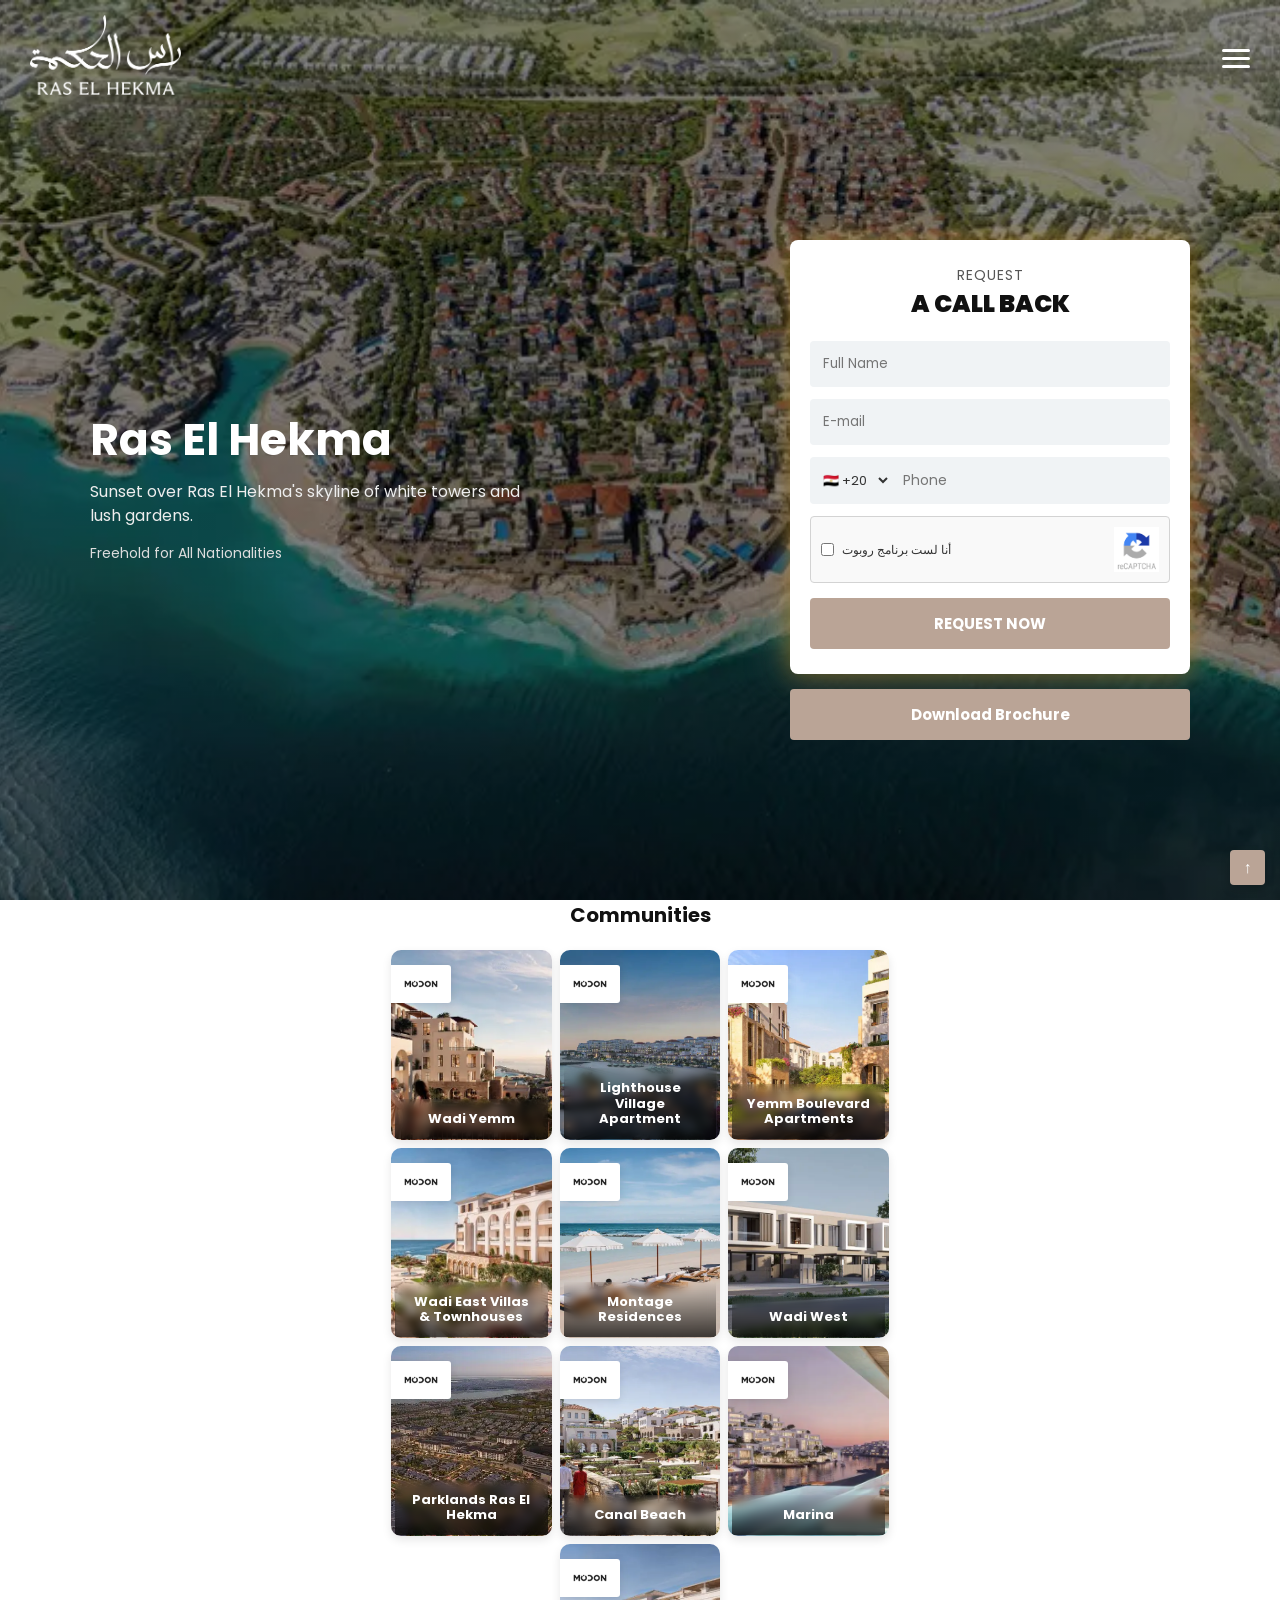
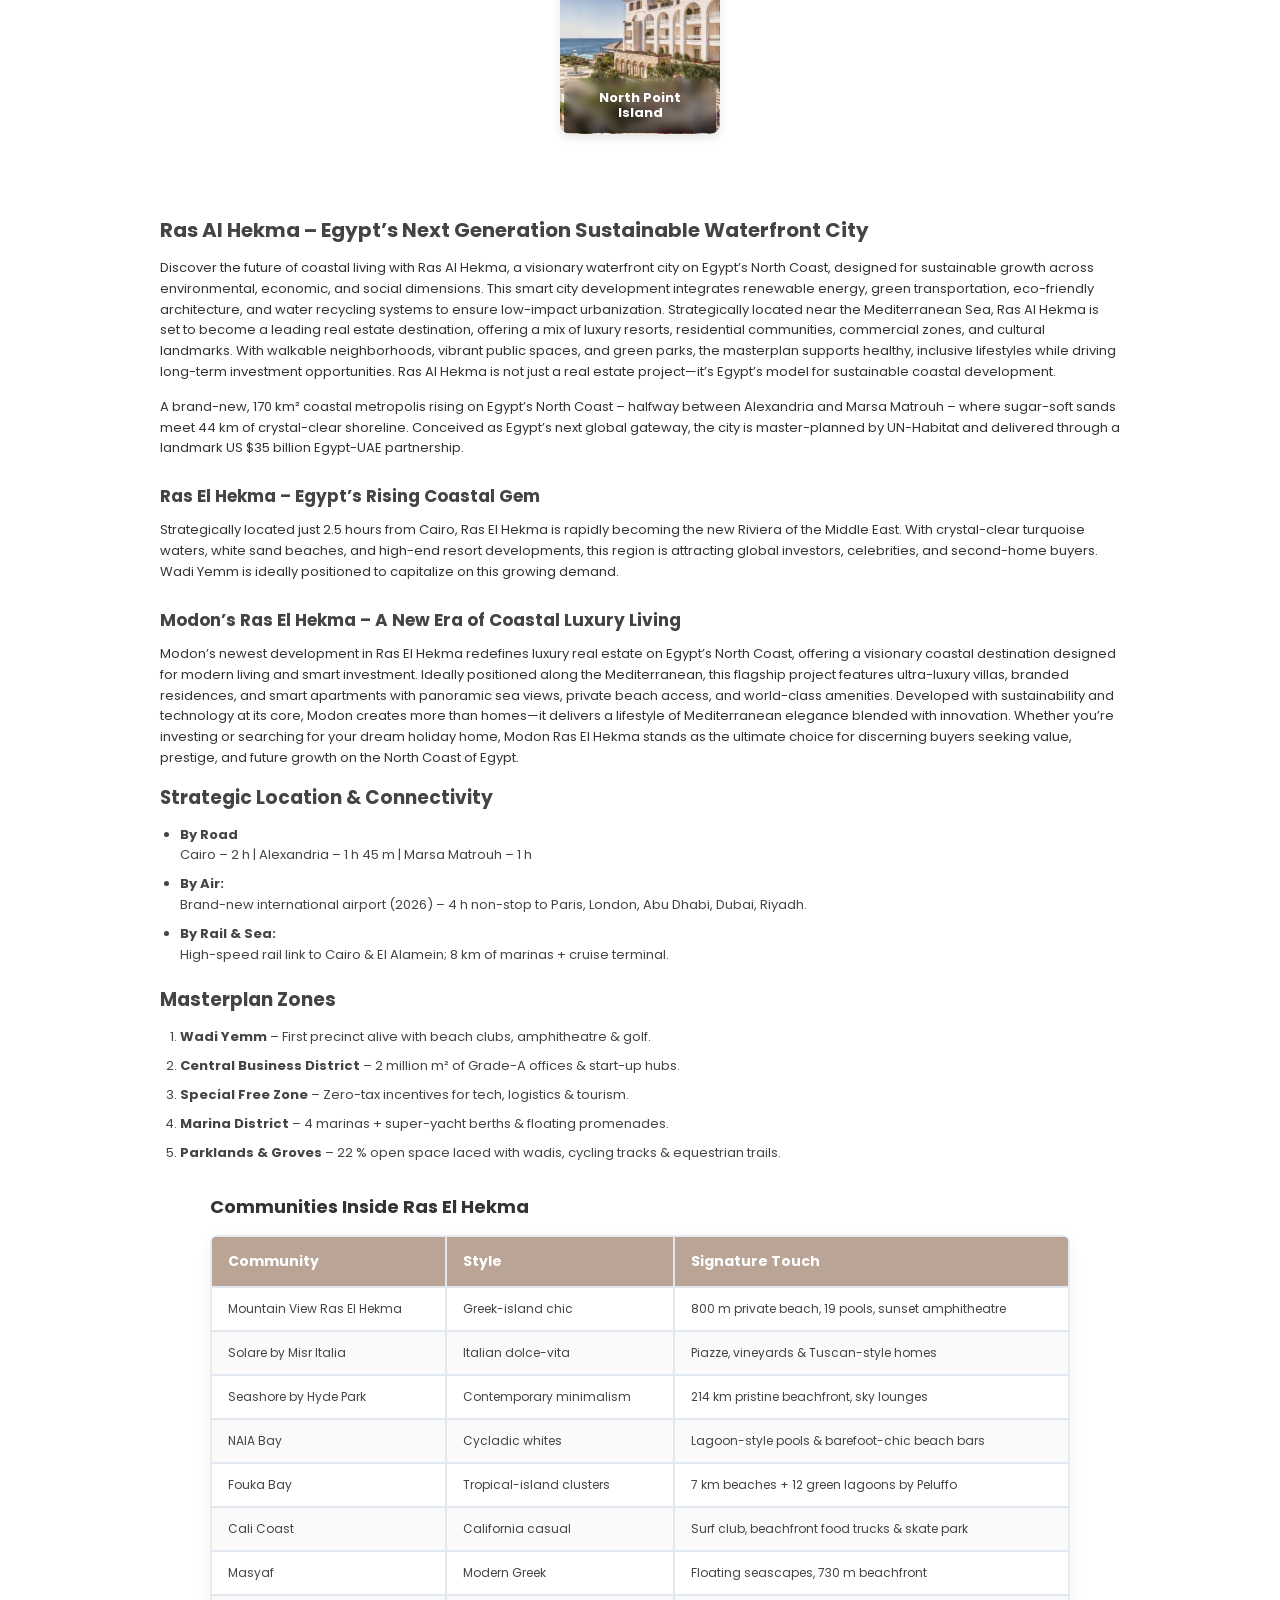
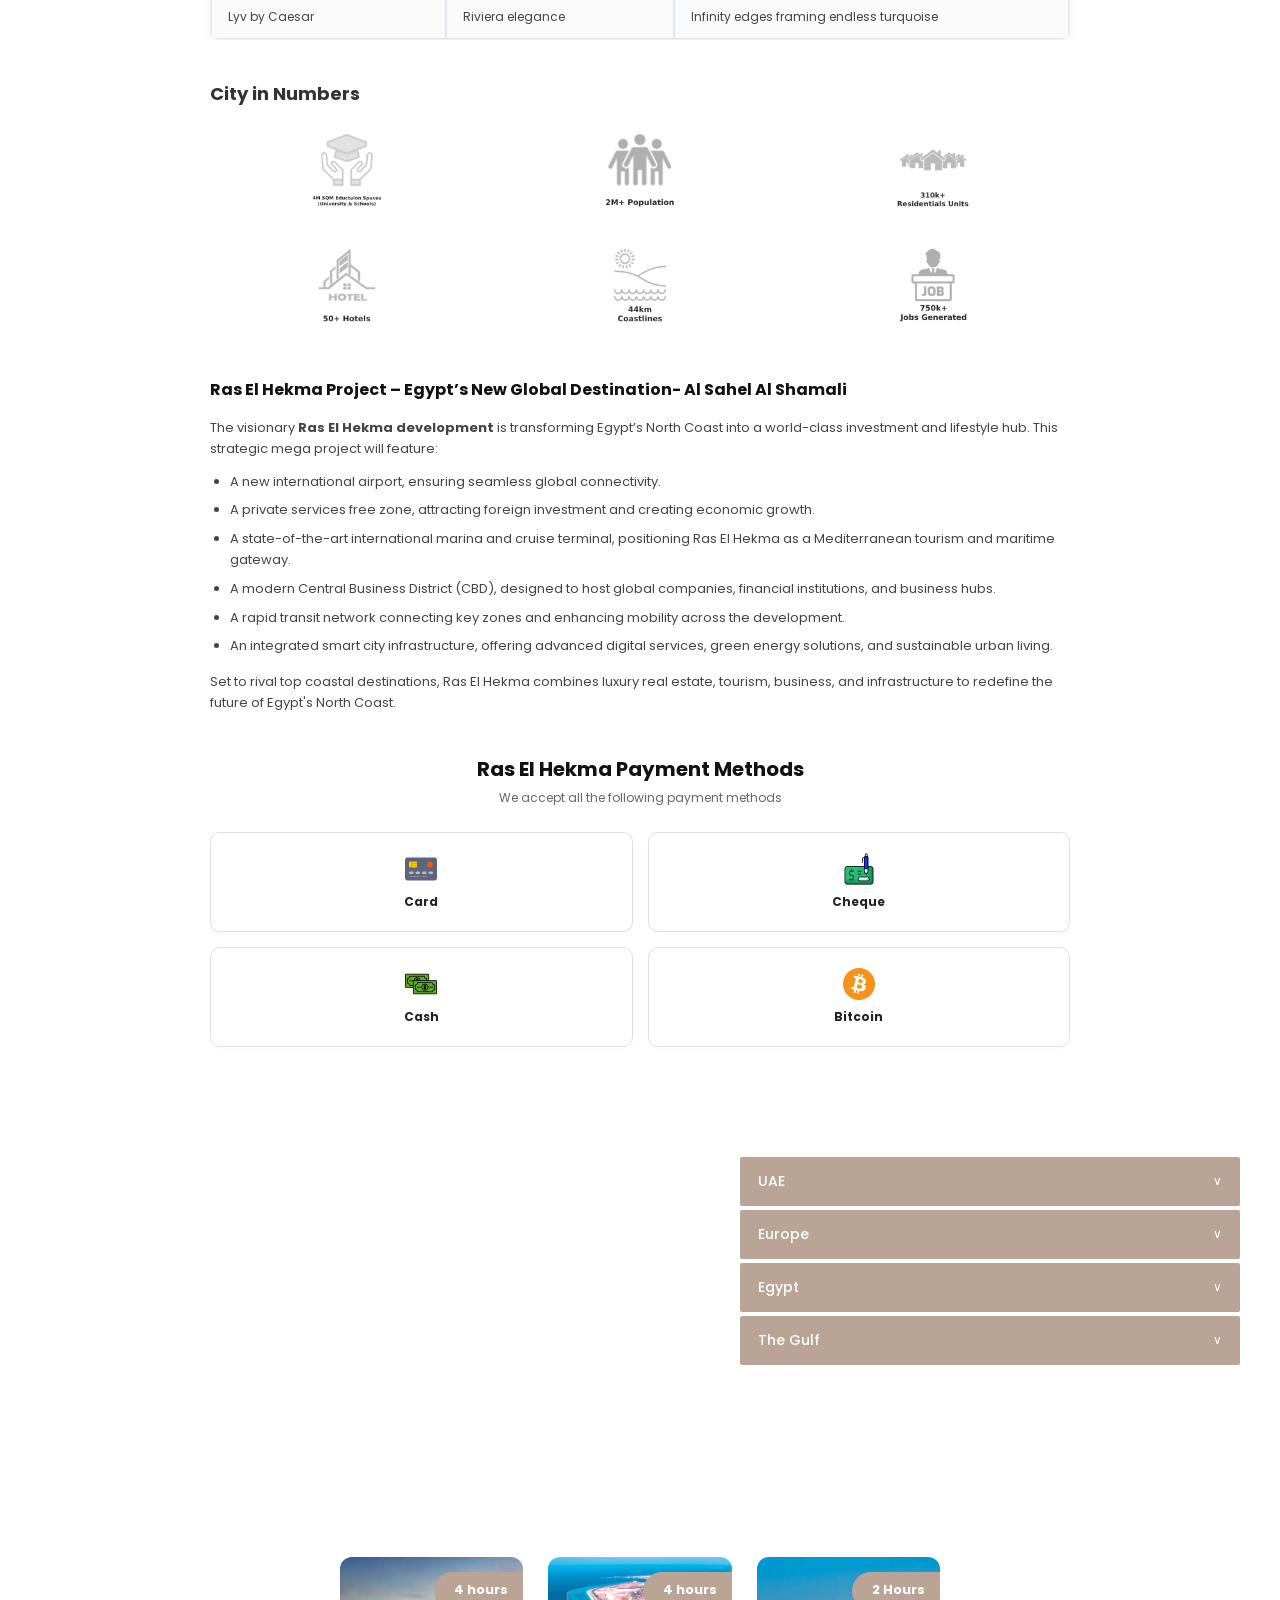
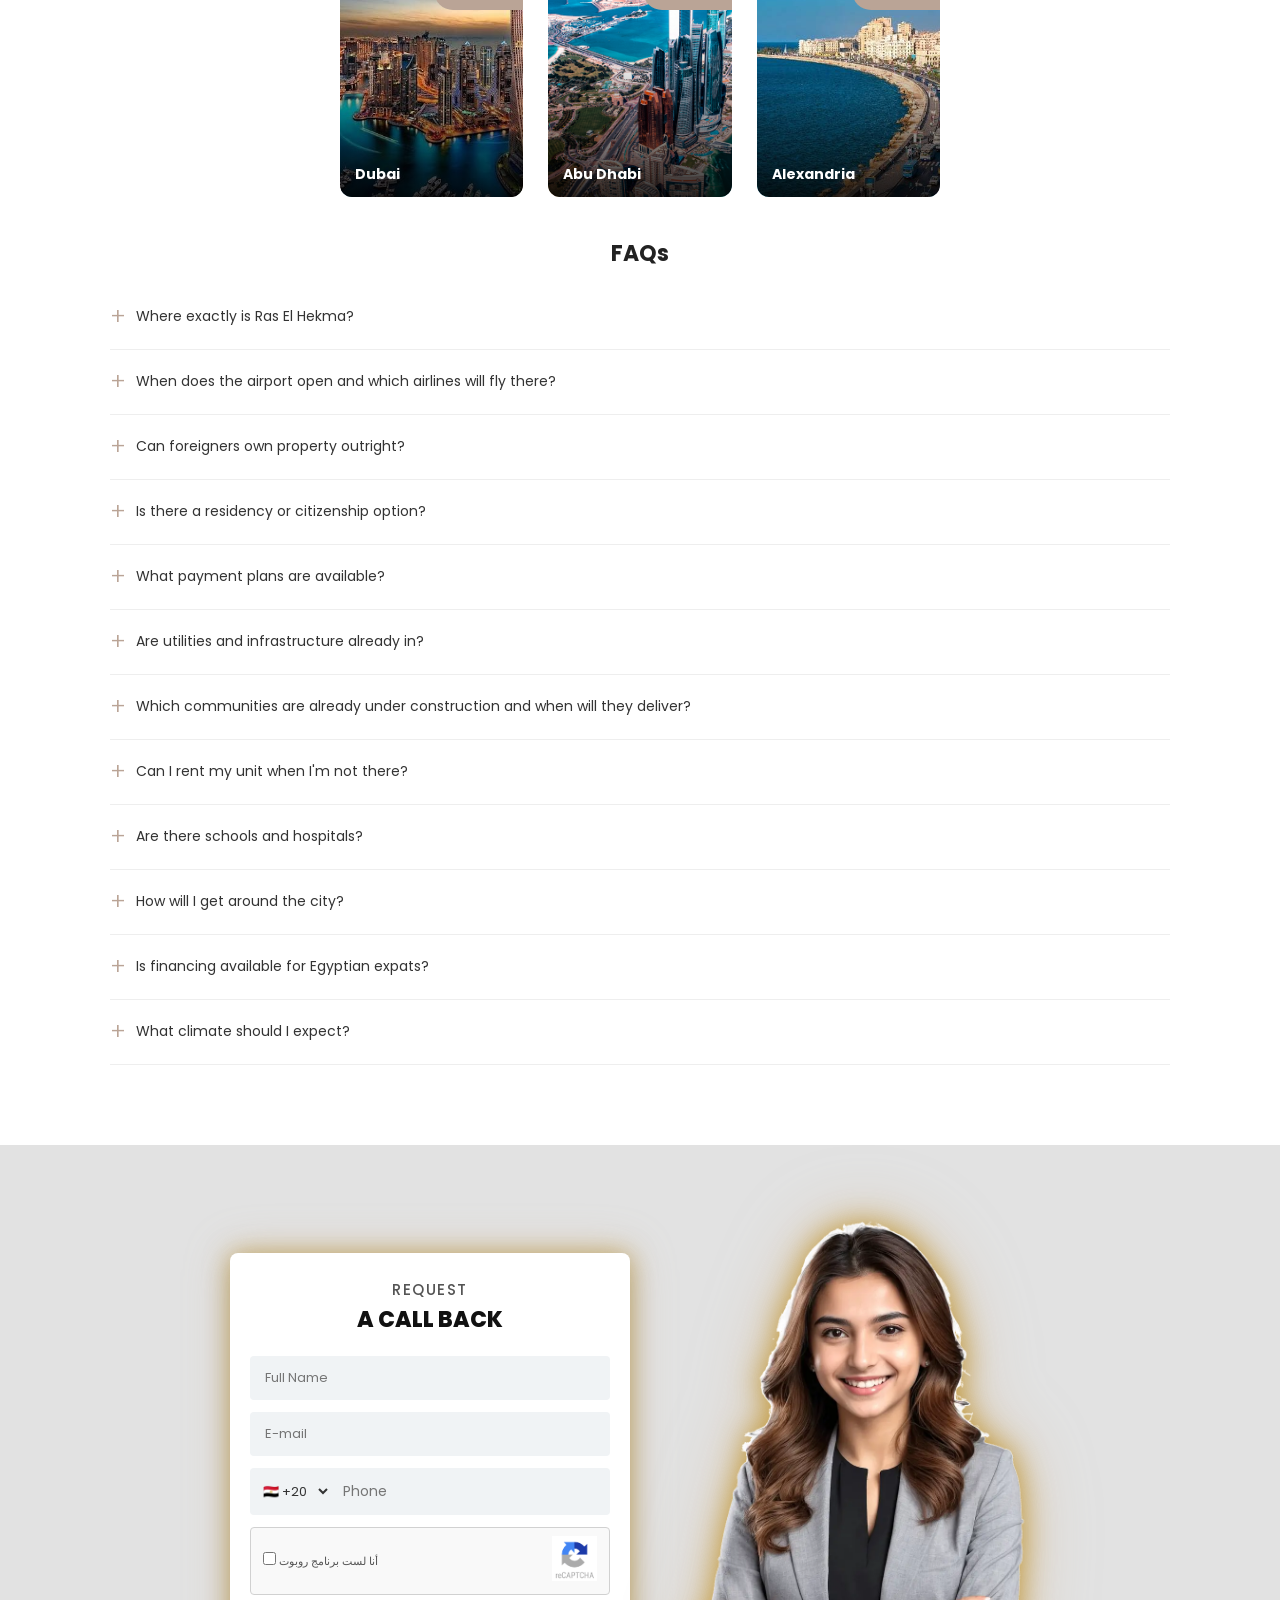
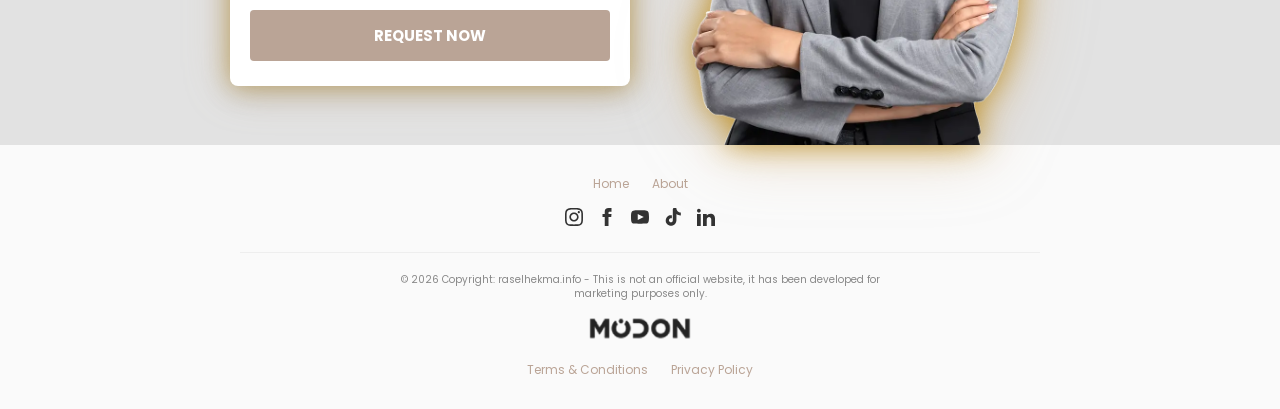
<file: index.html>
<!DOCTYPE html>
<html lang="en" dir="ltr">
<head>
    <meta charset="UTF-8">
    <meta name="viewport" content="width=device-width, initial-scale=1.0">
    <link rel="stylesheet" href="https://cdnjs.cloudflare.com/ajax/libs/font-awesome/6.5.1/css/all.min.css">
    <title>Ras El Hekma</title>
    <link rel="stylesheet" href="style.css">
</head>
<body>

    <input type="checkbox" id="menu-toggle" class="menu-toggle-checkbox">
    <label for="menu-toggle" class="overlay-backdrop"></label>

    <header class="navbar">
        <div class="logo">
            <img src="Logo.jpg" alt="Ras El Hekma Logo"> 
        </div>

        <label for="menu-toggle" class="hamburger-menu">
            <span></span>
            <span></span>
            <span></span>
        </label>
    </header>

    <nav class="side-drawer">
        <label for="menu-toggle" class="close-btn">&times;</label>
        <ul class="drawer-links">
            <li><a href="index.html" class="active">HOME</a></li>
            <li class="dropdown">
                <details>
                <summary class="dropdown-header">
            <a href="communities.html" style="color: inherit; text-decoration: none; display: block;">COMMUNITIES</a>
                </summary>
                <ul class="dropdown-menu">
                    <li><a href="#">WADI YEMM</a></li>
                    <li><a href="#">YEMM BOULEVARD APARTMENTS</a></li>
                    <li><a href="#">WADI EAST</a></li>
                    <li><a href="#">WADI WEST</a></li>
                    <li><a href="#">PARKLANDS RAS EL HEKMA</a></li>
                    <li><a href="#">CANAL BEACH</a></li>
                    <li><a href="#">MARINA</a></li>
                    <li><a href="#">NORTH POINT ISLAND</a></li>
                </ul>
                </details>
            </li>
            
            <li><a href="communities.html">GALLERY</a></li>
            <li><a href="contact.html">FAQ</a></li>
            <li><a href="contact.html">CONTACT</a></li>
            
        </ul>
        
        <a href="#" class="btn-list-property">LIST YOUR PROPERTY</a>
        <div class="lang-selector">
            <div class="lang-current">
                <span class="flag">🇬🇧</span>
                <span class="lang-text">EN</span>
                <span class="arrow">&#x25BE;</span>
            </div>
            <ul class="lang-dropdown">
                <li><span class="flag">🇬🇧</span> ENGLISH</li>
                <li><span class="flag">🇦🇪</span> ARABIC</li>
                <li><span class="flag">🇷🇺</span> RUSSIAN</li>
            </ul>
        </div>
    </nav>

    <section class="hero-section">
        <div class="hero-content">
            <div class="hero-text-container">
                <h1 class="hero-title">Ras El Hekma</h1>
                <p class="hero-subtitle">Sunset over Ras El Hekma's skyline of white towers and lush gardens.</p>
                <p class="hero-tag">Freehold for All Nationalities</p>
            </div>
            
            <div class="hero-right-side">
                <div class="form-card">
                    <h3 class="form-title">
                        <span class="light-text">REQUEST</span>
                        <span class="bold-text">A CALL BACK</span>
                    </h3>

                    <form action="#">
                        <input type="text" placeholder="Full Name" class="form-input" required>
                        <input type="email" placeholder="E-mail" class="form-input" required>

                        <div class="phone-input-group">
                            <select class="country-select">
                                <option value="EG">🇪🇬 +20</option>
                                <option value="AE">🇦🇪 +971</option>
                                <option value="SA">🇸🇦 +966</option>
                                <option value="KW">🇰🇼 +965</option>
                                <option value="QA">🇶🇦 +974</option>
                                <option value="OM">🇴🇲 +968</option>
                                <option value="BH">🇧🇭 +973</option>
                                <option value="JO">🇯🇴 +962</option>
                                <option value="GB">🇬🇧 +44</option>
                                <option value="US">🇺🇸 +1</option>
                                <option value="RU">🇷🇺 +7</option>
                                <option value="DE">🇩🇪 +49</option>
                                <option value="FR">🇫🇷 +33</option>
                                <option value="IT">🇮🇹 +39</option>
                            </select>
                            <input type="tel" placeholder="Phone" class="phone-input" required>
                        </div>

                        <div class="recaptcha-wrapper">
                            <div class="recaptcha-checkbox">
                                <input type="checkbox" id="captchaCheck" required>
                                <label for="captchaCheck">أنا لست برنامج روبوت</label>
                            </div>
                            <div class="recaptcha-branding">
                                <img src="re.png" alt="reCAPTCHA">
                                
                            </div>
                        </div>

                        <button type="submit" class="btn-submit">REQUEST NOW</button>
                    </form>
                </div>
 
                <button class="btn-brochure">Download Brochure</button>
            </div>

        </div>
    </section>

    <section class="communities-section">
        <h2 class="section-title">Communities</h2>
        
        <div class="communities-grid">
            <!-- كارت 1 -->
            <div class="community-card">
                <img src="WadiY.jpg" alt="Wadi Yemm">
                <div class="card-logo">
                    <img src="MC.jpg" alt="MODON">
                </div>
                <div class="card-overlay">
                    <h3>Wadi Yemm</h3>
                </div>
            </div>

            <!-- كارت 2 -->
            <div class="community-card">
                <img src="Lighthouse.jpg" alt="Lighthouse Village Apartment">
               <div class="card-logo">
                   <img src="MC.jpg" alt="MODON">
               </div>
                <div class="card-overlay">
                    <h3>Lighthouse Village Apartment</h3>
                </div>
            </div>
            <!-- كارت 3 -->
  <div class="community-card">
                <img src="Yemm.jpg" alt="Yemm Boulevard Apartments">
               <div class="card-logo">
                   <img src="MC.jpg" alt="MODON">
               </div>
                <div class="card-overlay">
                    <h3>Yemm Boulevard Apartments</h3>
                </div>
            </div>





            <!-- كارت 4 -->
            <div class="community-card">
                <img src="WadiE.jpg" alt="Wadi East Villas & Townhouses">
               <div class="card-logo">
                   <img src="MC.jpg" alt="MODON">
               </div>
                <div class="card-overlay">
                    <h3>Wadi East Villas & Townhouses</h3>
                </div>
            </div>

            <!-- كارت 5 -->
            <div class="community-card">
                <img src="Montage.jpg" alt="Montage Residences">
               <div class="card-logo">
                   <img src="MC.jpg" alt="MODON">
               </div>
                <div class="card-overlay">
                    <h3>Montage Residences</h3>
                </div>
            </div>
            <!-- كارت 6 -->
  <div class="community-card">
                <img src="WadiW.jpg" alt="Wadi West">
               <div class="card-logo">
                   <img src="MC.jpg" alt="MODON">
               </div>
                <div class="card-overlay">
                    <h3>Wadi West</h3>
                </div>
            </div>



            <!-- كارت 7 -->
            <div class="community-card">
                <img src="Parklands.jpg" alt="Parklands Ras El Hekma">
               <div class="card-logo">
                   <img src="MC.jpg" alt="MODON">
               </div>
                <div class="card-overlay">
                    <h3>Parklands Ras El Hekma</h3>
                </div>
            </div>

            <!-- كارت 8 -->
            <div class="community-card">
                <img src="Canal.jpg" alt="Canal Beach">
               <div class="card-logo">
                   <img src="MC.jpg" alt="MODON">
               </div>
                <div class="card-overlay">
                    <h3>Canal Beach</h3>
                </div>
            </div>

            <!-- كارت 9 -->
            <div class="community-card">
                <img src="Marina.jpg" alt="Marina">
                <div class="card-logo">
                    <img src="MC.jpg" alt="MODON">
                </div>
                <div class="card-overlay">
                    <h3>Marina</h3>
                </div>
            </div>

            <!-- كارت 10 -->
            <div class="community-card">
                <img src="North.jpg" alt="North Point Island">
               <div class="card-logo">
                   <img src="MC.jpg" alt="MODON">
               </div>
                <div class="card-overlay">
                    <h3>North Point Island</h3>
                </div>
            </div>
        </div>
    </section>
    
    <a href="#" class="scroll-top-btn">&#x2191;</a>

    <div class="section-wrapper">
        <section class="info-section">
            <h1>Ras Al Hekma – Egypt’s Next Generation Sustainable Waterfront City</h1>
            <p>Discover the future of coastal living with Ras Al Hekma, a visionary waterfront city on Egypt’s North Coast, designed for sustainable growth across environmental, economic, and social dimensions. This smart city development integrates renewable energy, green transportation, eco-friendly architecture, and water recycling systems to ensure low-impact urbanization. Strategically located near the Mediterranean Sea, Ras Al Hekma is set to become a leading real estate destination, offering a mix of luxury resorts, residential communities, commercial zones, and cultural landmarks. With walkable neighborhoods, vibrant public spaces, and green parks, the masterplan supports healthy, inclusive lifestyles while driving long-term investment opportunities. Ras Al Hekma is not just a real estate project—it’s Egypt’s model for sustainable coastal development.</p>
            <p>A brand-new, 170 km² coastal metropolis rising on Egypt’s North Coast – halfway between Alexandria and Marsa Matrouh – where sugar-soft sands meet 44 km of crystal-clear shoreline. Conceived as Egypt’s next global gateway, the city is master-planned by UN-Habitat and delivered through a landmark US $35 billion Egypt-UAE partnership.</p>

            <h2>Ras El Hekma – Egypt’s Rising Coastal Gem</h2>
            <p>Strategically located just 2.5 hours from Cairo, Ras El Hekma is rapidly becoming the new Riviera of the Middle East. With crystal-clear turquoise waters, white sand beaches, and high-end resort developments, this region is attracting global investors, celebrities, and second-home buyers. Wadi Yemm is ideally positioned to capitalize on this growing demand.</p>

            <h2>Modon’s Ras El Hekma – A New Era of Coastal Luxury Living</h2>
            <p>Modon’s newest development in Ras El Hekma redefines luxury real estate on Egypt’s North Coast, offering a visionary coastal destination designed for modern living and smart investment. Ideally positioned along the Mediterranean, this flagship project features ultra-luxury villas, branded residences, and smart apartments with panoramic sea views, private beach access, and world-class amenities. Developed with sustainability and technology at its core, Modon creates more than homes—it delivers a lifestyle of Mediterranean elegance blended with innovation. Whether you’re investing or searching for your dream holiday home, Modon Ras El Hekma stands as the ultimate choice for discerning buyers seeking value, prestige, and future growth on the North Coast of Egypt.</p>

            <div class="strategic-location">
                <h3>Strategic Location & Connectivity</h3>
                <ul>
                    <li><strong>By Road</strong> <br> Cairo – 2 h | Alexandria – 1 h 45 m | Marsa Matrouh – 1 h</li>
                    <li><strong>By Air:</strong> <br> Brand-new international airport (2026) – 4 h non-stop to Paris, London, Abu Dhabi, Dubai, Riyadh.</li>
                    <li><strong>By Rail & Sea:</strong> <br> High-speed rail link to Cairo & El Alamein; 8 km of marinas + cruise terminal.</li>
                </ul>
            </div>

            <div class="masterplan-zones">
                <h3>Masterplan Zones</h3>
                <ol>
                    <li><strong>Wadi Yemm</strong> – First precinct alive with beach clubs, amphitheatre & golf.</li>
                    <li><strong>Central Business District</strong> – 2 million m² of Grade-A offices & start-up hubs.</li>
                    <li><strong>Special Free Zone</strong> – Zero-tax incentives for tech, logistics & tourism.</li>
                    <li><strong>Marina District</strong> – 4 marinas + super-yacht berths & floating promenades.</li>
                    <li><strong>Parklands & Groves</strong> – 22 % open space laced with wadis, cycling tracks & equestrian trails.</li>
                </ol>
            </div>
        </section>

        <section class="table-section">
            <h2>Communities Inside Ras El Hekma</h2>
            <table>
                <thead>
                    <tr>
                        <th>Community</th>
                        <th>Style</th>
                        <th>Signature Touch</th>
                    </tr>
                </thead>
                <tbody>
                    <tr>
                        <td>Mountain View Ras El Hekma</td>
                        <td>Greek-island chic</td>
                        <td>800 m private beach, 19 pools, sunset amphitheatre</td>
                    </tr>
                    <tr>
                        <td>Solare by Misr Italia</td>
                        <td>Italian dolce-vita</td>
                        <td>Piazze, vineyards & Tuscan-style homes</td>
                    </tr>
                    <tr>
                        <td>Seashore by Hyde Park</td>
                        <td>Contemporary minimalism</td>
                        <td>214 km pristine beachfront, sky lounges</td>
                    </tr>
                    <tr>
                        <td>NAIA Bay</td>
                        <td>Cycladic whites</td>
                        <td>Lagoon-style pools & barefoot-chic beach bars</td>
                    </tr>
                    <tr>
                        <td>Fouka Bay</td>
                        <td>Tropical-island clusters</td>
                        <td>7 km beaches + 12 green lagoons by Peluffo</td>
                    </tr>
                    <tr>
                        <td>Cali Coast</td>
                        <td>California casual</td>
                        <td>Surf club, beachfront food trucks & skate park</td>
                    </tr>
                    <tr>
                        <td>Masyaf</td>
                        <td>Modern Greek</td>
                        <td>Floating seascapes, 730 m beachfront</td>
                    </tr>
                    <tr>
                        <td>Lyv by Caesar</td>
                        <td>Riviera elegance</td>
                        <td>Infinity edges framing endless turquoise</td>
                    </tr>
                </tbody>
            </table>
        </section>

        <section class="stats-section">
            <h2>City in Numbers</h2>
            <div class="stats-grid">
                <div class="stat-card">
                    <img src="1.jpg" alt="Education">

                </div>
                <div class="stat-card">
                    <img src="2.jpg" alt="Population">

                </div>
                <div class="stat-card">
                    <img src="3.jpg" alt="Residential">

                </div>
                <div class="stat-card">
                    <img src="4.jpg" alt="Hotels">

                </div>
                <div class="stat-card">
                    <img src="5.jpg" alt="Coastlines">

                </div>
                <div class="stat-card">
                    <img src="6.jpg" alt="Jobs">

                </div>
            </div>
        </section>

        <section class="project-features-section">
            <h2>Ras El Hekma Project – Egypt’s New Global Destination- Al Sahel Al Shamali</h2>
            <p>The visionary <strong>Ras El Hekma development</strong> is transforming Egypt’s North Coast into a world-class investment and lifestyle hub. This strategic mega project will feature:</p>
            <ul>
                <li>A new international airport, ensuring seamless global connectivity.</li>
                <li>A private services free zone, attracting foreign investment and creating economic growth.</li>
                <li>A state-of-the-art international marina and cruise terminal, positioning Ras El Hekma as a Mediterranean tourism and maritime gateway.</li>
                <li>A modern Central Business District (CBD), designed to host global companies, financial institutions, and business hubs.</li>
                <li>A rapid transit network connecting key zones and enhancing mobility across the development.</li>
                <li>An integrated smart city infrastructure, offering advanced digital services, green energy solutions, and sustainable urban living.</li>
            </ul>
            <p>Set to rival top coastal destinations, Ras El Hekma combines luxury real estate, tourism, business, and infrastructure to redefine the future of Egypt's North Coast.</p>
        </section>
            
        <section class="payments-section">
            <h2>Ras El Hekma Payment Methods</h2>
            <p>We accept all the following payment methods</p>
            
            <div class="payments-grid">
                <div class="payment-card">
                    <img src="Card.jpg" alt="Card">
                    <span>Card</span>
                </div>
                <div class="payment-card">
                    <img src="Cheque.jpg" alt="Cheque">
                    <span>Cheque</span>
                </div>
                <div class="payment-card">
                    <img src="Cash.jpg" alt="Cash">
                    <span>Cash</span>
                </div>
                <div class="payment-card">
                    <img src="Bitcoin.jpg" alt="Bitcoin">
                    <span>Bitcoin</span>
                </div>
            </div>
        </section>

<div class="location-container">
    <div class="map-box">
        <div class="map-wrapper">
            <div class="map-hover-trigger"></div>

            <iframe 
                src="https://maps.google.com/maps?q=WADI%20YEMM-Ras%20El%20Hekma&t=&z=13&ie=UTF8&iwloc=B&output=embed&hl=en"
                width="100%" 
                height="100%" 
                style="border:0;" 
                allowfullscreen="" 
                loading="lazy">
            </iframe>
        </div>
    </div>

    <div class="accordion-box">
        <details name="locations">
            <summary>UAE</summary>
            <ul>
                <li><strong>Abu Dhabi</strong> - Approximately 4 Hours</li>
                <li><strong>Dubai</strong> - Approximately 4 Hours</li>
            </ul>
        </details>

        <details name="locations">
            <summary>Europe</summary>
            <ul>
                <li><strong>Italy, Rome</strong> - Approximately 3 Hours</li>
                <li><strong>France, Paris</strong> - Approximately 4 Hours 30 Minutes</li>
                <li><strong>UK, London</strong> - Approximately 5 Hours</li>
                <li><strong>Spain, Madrid</strong> - Approximately 5 Hours</li>
                <li><strong>Russia, Moscow</strong> - Approximately 5 Hours</li>
            </ul>
        </details>

        <details name="locations">
            <summary>Egypt</summary>
            <ul>
                <li><strong>Alexandria</strong> - Approximately 2 Hours</li>
                <li><strong>Cairo</strong> - Approximately 3 Hours</li>
            </ul>
        </details>

        <details name="locations">
            <summary>The Gulf</summary>
            <ul>
                <li><strong>Kuwait</strong> - Approximately 3 Hours</li>
                <li><strong>Qatar, Doha</strong> - Approximately 3 Hours 30 Minutes</li>
            </ul>
        </details>
    </div>
</div>

            <div class="cities-cards">
                <a href="index.html" class="city-card" style="background-image: url('Dubai.jpg');">
                    <span class="badge">4 hours</span>
                    <h3>Dubai</h3>
                </a>
                <a href="index.html" class="city-card" style="background-image: url('Abu.jpg');">
                    <span class="badge">4 hours</span>
                    <h3>Abu Dhabi</h3>
                </a>
                <a href="index.html" class="city-card" style="background-image: url('Alex.jpg');">
                    <span class="badge">2 Hours</span>
                    <h3>Alexandria</h3>
        
                </a>
            </div>
        

        <section class="faq-section">
            <h2>FAQs</h2>
            <div class="faq-accordion">
                <details name="faq"><summary>Where exactly is Ras El Hekma?</summary>
                <div class="faq-content">
                <p><strong>85 km </strong>west of Alexandria and 200 km east of Marsa Matrouh, on Egypt’s North Coast. The new international airport sits inside the city limits.</p>
                </div>
                </details>
                <details name="faq"><summary>When does the airport open and which airlines will fly there?</summary>
                <div class="faq-content">
                    <ul>
                        <li>The <strong>airport</strong> opens in phases starting <strong>Q4 2026</strong>.</li>
                        <li><strong>Confirmed carries:</strong> Emirates, Etihad, Qatar Airways, Air Cairo, EgyptAir, Wizz Air, seasonal charters from Europe.</li>
                    </ul>
                </div>
                </details>
                <details name="faq"><summary>Can foreigners own property outright?</summary>
                <p><strong>Yes.</strong> Egypt’s 2023 investment law allows freehold ownership for all nationalities, with title deeds registered in the buyer’s name.</p>
                </details>
                <details name="faq"><summary>Is there a residency or citizenship option?</summary>
                <ul>
                    <li><strong>Purchase ≥ US$300k </strong>and you qualify for <strong>Egypt’s Golden Residency </strong>(5-year renewable).</li>
                    <li><strong>Purchase ≥ US$500k </strong>for fast-track citizenship (subject to due diligence).</li>
                </ul>
                </details>
                <details name="faq"><summary>What payment plans are available?</summary>
                <ul>
                    <li>0 % interest, 10 % down, balance over 8 years (most developers).</li>
                </ul>
                </details>
                <details name="faq"><summary>Are utilities and infrastructure already in?</summary>
                <p><strong>Yes.</strong> Smart-grid electricity, fiber-optic internet, district cooling, desalinated water, and waste-water treatment are under construction simultaneously with the buildings.</p>
                </details>
                <details name="faq"><summary>Which communities are already under construction and when will they deliver?</summary>
                <ul>
                    <li>Mountain View, Solare, Seashore, and Fouka Bay are under piling; the first units' <strong>handover is in Q3 2027.</strong></li>
                    <li>NAIA Bay, Cali Coast & Masyaf are in earthworks; <strong>handover Q1 2028.</strong></li>
                </ul>
                </details>
                <details name="faq"><summary>Can I rent my unit when I'm not there?</summary>
                <p><strong>Yes.</strong> All developments allow short-term holiday lets; average gross yield 8 to 12 % net of service charges.</p>
                </details>
                <details name="faq"><summary>Are there schools and hospitals?</summary>
                <ul>
                    <li><strong>4 million m² </strong>reserved for education: British, IB, and American curricula opening 2028 to 29.</li>
                    <li>A <strong>400-bed </strong>Cleveland Clinic-affiliated hospital plus 6 satellite clinics will serve the city.</li>
                </ul>
                </details>
                <details name="faq"><summary>How will I get around the city?</summary>
                <ul>
                    <li><strong>12 km </strong>of electric tram loops,<strong> 85 km </strong>of cycling lanes, e-scooter share, and autonomous shuttles.</li>
                    <li>Free intra-city ferry service connects all four marinas.</li>
                </ul>
                </details>
                <details name="faq"><summary>Is financing available for Egyptian expats?</summary>
                <p><strong>Yes,</strong> Banque Misr, NBE, and ADCB Egypt provide up to<strong> 80</strong> % <strong>LTV </strong>for expats at<strong> 7.5</strong> % <strong>fixed for 15 years.</strong></p>
                </details>
                <details name="faq"><summary>What climate should I expect?</summary>
                <p><strong>Mediterranean</strong>: 30 °C summers, 15 °C winters, 320 sunny days a year, moderated by on-shore breezes.</p>
                </details>
            </div>
        </section>
    </div>

<section class="callback-section">
    <div class="callback-container">
        <div class="callback-card">
            <h3 class="callback-subtitle">REQUEST</h3>
            <h2 class="callback-title">A CALL BACK</h2>
            <form class="callback-form">
                <input type="text" placeholder="Full Name" required class="callback-input">
                <input type="email" placeholder="E-mail" required class="callback-input">
                
             <div class="phone-input-group">
                            <select class="country-select">
                                <option value="EG">🇪🇬 +20</option>
                                <option value="AE">🇦🇪 +971</option>
                                <option value="SA">🇸🇦 +966</option>
                                <option value="KW">🇰🇼 +965</option>
                                <option value="QA">🇶🇦 +974</option>
                                <option value="OM">🇴🇲 +968</option>
                                <option value="BH">🇧🇭 +973</option>
                                <option value="JO">🇯🇴 +962</option>
                                <option value="GB">🇬🇧 +44</option>
                                <option value="US">🇺🇸 +1</option>
                                <option value="RU">🇷🇺 +7</option>
                                <option value="DE">🇩🇪 +49</option>
                                <option value="FR">🇫🇷 +33</option>
                                <option value="IT">🇮🇹 +39</option>
                            </select>
                            <input type="tel" placeholder="Phone" class="phone-input" required>
                        </div>
                <div class="recaptcha-box">
                    <label><input type="checkbox"> أنا لست برنامج روبوت</label>
                    <div class="recaptcha-logo">
                        <img src="re.png" alt="reCAPTCHA">

                    </div>
                </div>

                <button type="submit" class="btn-callback-submit">REQUEST NOW</button>
            </form>
        </div>

        <div class="agent-image-wrapper">
            <img src="Pec.jpg" alt="Customer Support Agent" class="agent-img">
        </div>
    </div>
</section>

<footer class="site-footer">
    <div class="footer-links">
        <a href="index.html">Home</a>
        <a href="contact.html">About</a>
    </div>
    
    <div class="social-icons">
        <!-- Instagram -->
        <a href="#">
            <svg width="18" height="18" viewBox="0 0 24 24" fill="currentColor"><path d="M12 2.163c3.204 0 3.584.012 4.85.07 3.252.148 4.771 1.691 4.919 4.919.058 1.265.069 1.645.069 4.849 0 3.205-.012 3.584-.069 4.849-.149 3.225-1.664 4.771-4.919 4.919-1.266.058-1.644.07-4.85.07-3.204 0-3.584-.012-4.849-.07-3.26-.149-4.771-1.699-4.919-4.92-.058-1.265-.07-1.644-.07-4.849 0-3.204.013-3.583.07-4.849.149-3.227 1.664-4.771 4.919-4.919 1.266-.057 1.645-.069 4.849-.069zm0-2.163c-3.259 0-3.667.014-4.947.072-4.358.2-6.78 2.618-6.98 6.98-.059 1.281-.073 1.689-.073 4.948 0 3.259.014 3.668.072 4.948.2 4.358 2.618 6.78 6.98 6.98 1.281.058 1.689.072 4.948.072 3.259 0 3.668-.014 4.948-.072 4.354-.2 6.782-2.618 6.979-6.98.059-1.28.073-1.689.073-4.948 0-3.259-.014-3.667-.072-4.947-.196-4.354-2.617-6.78-6.979-6.98-1.281-.059-1.69-.073-4.949-.073zm0 5.838c-3.403 0-6.162 2.759-6.162 6.162s2.759 6.163 6.162 6.163 6.162-2.759 6.162-6.163c0-3.403-2.759-6.162-6.162-6.162zm0 10.162c-2.209 0-4-1.79-4-4 0-2.209 1.791-4 4-4s4 1.791 4 4c0 2.21-1.791 4-4 4zm6.406-11.845c-.796 0-1.441.645-1.441 1.44s.645 1.44 1.441 1.44c.795 0 1.439-.645 1.439-1.44s-.644-1.44-1.439-1.44z"/></svg>
        </a>

        <!-- Facebook -->
        <a href="#">
            <svg width="18" height="18" viewBox="0 0 24 24" fill="currentColor"><path d="M9 8H6v4h3v12h5V12h3.642L18 8h-4V6.333C14 5.374 14.5 5 15.5 5H18V0h-3.808C10.592 0 9 1.583 9 4.615V8z"/></svg>
        </a>

        <!-- YouTube -->
        <a href="#">
            <svg width="18" height="18" viewBox="0 0 24 24" fill="currentColor"><path d="M19.615 3.184c-3.604-.246-11.631-.245-15.23 0-3.897.266-4.356 2.62-4.385 8.816.029 6.185.484 8.549 4.385 8.816 3.6.245 11.626.246 15.23 0 3.897-.266 4.356-2.62 4.385-8.816-.029-6.185-.484-8.549-4.385-8.816zm-10.615 12.816v-8l8 3.993-8 4.007z"/></svg>
        </a>

        <!-- TikTok -->
        <a href="#">
            <svg width="18" height="18" viewBox="0 0 24 24" fill="currentColor"><path d="M12.525.02c1.31-.02 2.61-.01 3.91-.02.08 1.53.63 3.09 1.75 4.17 1.12 1.11 2.7 1.62 4.24 1.79v4.03c-1.44-.05-2.89-.35-4.2-.97-.57-.26-1.1-.59-1.62-.98-.01 2.92.01 5.84-.02 8.75-.08 1.4-.54 2.79-1.35 3.94-.88 1.23-2.14 2.18-3.58 2.69-1.45.52-3.05.52-4.51.05-1.47-.47-2.77-1.41-3.65-2.66-.88-1.25-1.3-2.77-1.23-4.3.06-1.52.58-3.01 1.48-4.21.91-1.2 2.19-2.07 3.63-2.5 1.01-.3 2.07-.37 3.12-.22v4.06c-.57-.12-1.16-.1-1.72.04-.57.15-1.09.46-1.48.9-.39.43-.63.99-.68 1.57-.05.58.08 1.17.38 1.67.31.5.76.88 1.3 1.09.54.21 1.14.22 1.69.04.55-.18 1.02-.55 1.33-1.04.3-.49.44-1.07.42-1.65.03-4.88.01-9.76.02-14.64z"/></svg>
        </a>

        <!-- LinkedIn -->
        <a href="#">
            <svg width="18" height="18" viewBox="0 0 24 24" fill="currentColor"><path d="M4.98 3.5c0 1.381-1.11 2.5-2.48 2.5s-2.48-1.119-2.48-2.5c0-1.38 1.11-2.5 2.48-2.5s2.48 1.12 2.48 2.5zm.02 4.5h-5v16h5v-16zm7.982 0h-4.968v16h4.969v-8.399c0-4.67 6.029-5.052 6.029 0v8.399h4.988v-10.131c0-7.88-8.922-7.593-11.018-3.714v-2.155z"/></svg>
        </a>
    </div>

    <div class="footer-divider"></div>

    <p class="copyright-text">
        © 2026 Copyright: raselhekma.info - This is not an official website, it has been developed for marketing purposes only.
    </p>

    <div class="footer-logo">
        <img src="MC.jpg" alt="Modon Logo">
    </div>

    <div class="footer-legal-links">
        <a href="#">Terms & Conditions</a>
        <a href="#">Privacy Policy</a>
    </div>
</footer>

</body>
</html>
</file>
<file: style.css>
@import url('https://fonts.googleapis.com/css2?family=Poppins:wght@300;400;600;700;900&display=swap');

html {
    scroll-behavior: smooth;
}

* {
    margin: 0;
    padding: 0;
    box-sizing: border-box;
    font-family: 'Poppins', Arial, sans-serif;
}

body {
    background-color: #ffffff;
    color: #333333;
}

.menu-toggle-checkbox {
    display: none;
}

.overlay-backdrop {
    position: fixed;
    top: 0;
    left: 0;
    width: 100%;
    height: 100%;
    background: rgba(0, 0, 0, 0.7);
    z-index: 99;
    display: none;
    cursor: pointer;
}

.navbar {
    display: flex;
    justify-content: space-between;
    align-items: center;
    padding: 15px 30px;
    position: absolute;
    top: 0;
    width: 100%;
    z-index: 0;
}

.logo img {
    height: 80px;
    width: auto;
    filter: drop-shadow(0 2px 4px rgba(0,0,0,0.3));
}

.hamburger-menu {
    display: flex;
    flex-direction: column;
    gap: 5px;
    cursor: pointer;
}

.hamburger-menu span {
    width: 28px;
    height: 3px;
    background-color: #fff;
    border-radius: 2px;
}

.side-drawer {
    position: fixed;
    top: 0;
    right: -100%;
    width: 80%;
    max-width: 320px;
    height: 100%;
    background-color: rgba(10, 10, 10, 0.98);
    z-index: 100;
    padding: 30px 20px;
    transition: right 0.3s ease;
    overflow-y: auto;
}

.menu-toggle-checkbox:checked ~ .side-drawer {
    right: 0;
}

.menu-toggle-checkbox:checked ~ .overlay-backdrop {
    display: block;
}

.close-btn {
    font-size: 30px;
    color: #fff;
    text-align: right;
    cursor: pointer;
    margin-bottom: 20px;
    display: block;
}

.drawer-links {
    list-style: none;
    margin-bottom: 20px;
}

.drawer-links li a {
    color: #ccc;
    text-decoration: none;
    font-size: 16px;
    display: block;
    padding: 12px 0;
    font-weight: bold;
}

.drawer-links li a.active {
    color: #fff;
}

.dropdown {
    position: relative;
}

.dropdown-header {
    display: flex;
    justify-content: space-between;
    align-items: center;
    color: #fff;
    padding: 12px 0;
    font-weight: bold;
    cursor: pointer;
}

.dropdown-header::after {
    content: '∨';
    font-size: 10px;
    color: #ffffff;
    transition: transform 0.3s ease;
}

.dropdown::hover  .dropdown-header::after {
    transform: rotate(180deg);
}

.dropdown-menu {
    list-style: none;
    padding-left: 15px;
    display: none;
}

.dropdown:hover .dropdown-menu {
    display: block;
}

.dropdown-menu li a {
    font-size: 13px;
    color: #aaa;
    font-weight: normal;
}

.btn-list-property {
    display: block;
    background-color: #baa496;
    color: #fff;
    text-align: center;
    padding: 10px;
    text-decoration: none;
    font-size: 14px;
    border-radius: 4px;
    margin-bottom: 20px;
}

.lang-selector {
    position: relative;
    cursor: pointer;
}

.lang-current {
    display: inline-flex;
    align-items: center;
    gap: 8px;
    border: 1px solid #555;
    padding: 6px 16px;
    border-radius: 20px;
    background: #222;
}

.lang-dropdown {
    position: absolute;
    bottom: 40px;
    left: 0;
    background: #151515;
    border: 1px solid #333;
    list-style: none;
    padding: 10px;
    border-radius: 6px;
    display: none;
    width: 150px;
}

.lang-selector:hover .lang-dropdown {
    display: block;
}

.lang-dropdown li {
    padding: 8px;
    font-size: 12px;
    display: flex;
    align-items: center;
    gap: 8px;
}

.hero-section {
    min-height: 100vh;
    background: linear-gradient(rgba(0, 0, 0, 0.45), rgba(0, 0, 0, 0.45)), url('Background.jpg') center/cover no-repeat;
    padding: 120px 30px 40px 30px;
    display: flex;
    align-items: center;
    justify-content: center;
}

.hero-content {
    width: 100%;
    max-width: 1100px;
    display: flex;
    justify-content: space-between;
    align-items: center;
    gap: 40px;
    flex-wrap: wrap;
}

.hero-text-container {
    max-width: 450px;
    text-align: left;
    color: #fff;
}

.hero-title {
    font-size: 44px;
    font-weight: 700;
    margin-bottom: 15px;
    line-height: 1.1;
}

.hero-subtitle {
    font-size: 16px;
    color: #eee;
    margin-bottom: 15px;
    line-height: 1.5;
}

.hero-tag {
    font-size: 14px;
    color: #ddd;
}

.hero-right-side {
    display: flex;
    flex-direction: column;
    width: 100%;
    max-width: 400px;
    gap: 15px;
}

.form-card,
.callback-card {
    background-color: #fff;
    color: #333;
    border-radius: 8px;
    padding: 25px 20px;
    width: 100%;
    box-shadow: 0 10px 30px rgba(0, 0, 0, 0.1),
                0 0 25px rgba(184, 134, 11, 0.5),
                0 0 45px rgba(210, 180, 140, 0.4);
}

.form-title {
    text-align: center;
    margin-bottom: 20px;
}

.form-title .light-text {
    display: block;
    font-size: 14px;
    font-weight: 400;
    color: #555;
    letter-spacing: 1px;
}

.form-title .bold-text {
    display: block;
    font-size: 24px;
    font-weight: 900;
    color: #111;
}

.form-input {
    width: 100%;
    padding: 12px;
    background-color: #f0f3f5;
    border: 1px solid transparent;
    border-radius: 4px;
    margin-bottom: 12px;
    outline: none;
    transition: border 0.3s ease;
}

.form-input:focus {
    border: 1px solid #baa496;
}

.phone-input-group {
    display: flex;
    background-color: #f0f3f5;
    border: 1px solid transparent;
    border-radius: 4px;
    margin-bottom: 12px;
    align-items: center;
    padding-left: 8px;
    transition: border 0.3s ease;
}

.phone-input-group:focus-within {
    border: 1px solid #baa496;
}

.country-select {
    background: transparent;
    border: none;
    outline: none;
    font-size: 13px;
    color: #333;
    cursor: pointer;
}

.phone-input {
    width: 100%;
    padding: 12px;
    background: transparent;
    border: none;
    outline: none;
    font-size: 14px;
}

.recaptcha-wrapper {
    display: flex;
    justify-content: space-between;
    align-items: center;
    border: 1px solid #d3d3d3;
    background-color: #f9f9f9;
    padding: 10px;
    border-radius: 4px;
    margin-bottom: 15px;
}

.recaptcha-checkbox {
    display: flex;
    align-items: center;
    gap: 8px;
    font-size: 12px;
    color: #333;
}

.recaptcha-branding {
    display: flex;
    flex-direction: column;
    align-items: center;
    font-size: 8px;
    color: #666;
}


.recaptcha-branding img {
    width: 45px;
}

.btn-submit, 
.btn-brochure,
.btn-callback-submit {
    width: 100%;
    padding: 14px;
    background-color: #baa496;
    color: #fff;
    border: none;
    font-weight: bold;
    font-size: 15px;
    border-radius: 4px;
    cursor: pointer;
    transition: transform 0.3s ease, box-shadow 0.3s ease, background-color 0.3s ease;
}

.btn-submit:hover, 
.btn-brochure:hover,
.btn-callback-submit:hover {
    background-color: #a89284;
    transform: translateY(-3px);
    box-shadow: 0 8px 20px rgba(184, 134, 11, 0.6), 0 0 12px rgba(210, 180, 140, 0.8);
}

.scroll-top-btn {
    position: fixed;
    bottom: 15px;
    right: 15px;
    width: 35px;
    height: 35px;
    background: #baa496;
    color: #fff;
    border-radius: 4px;
    text-decoration: none;
    display: flex;
    align-items: center;
    justify-content: center;
    font-weight: bold;
    transition: all 0.3s ease;
    box-shadow: 0 4px 10px rgba(0, 0, 0, 0.2);
}

.scroll-top-btn:hover {
    background-color: #111;
    transform: translateY(-3px);
}

.communities-section {
    padding: 0 15px 40px 15px; 
    background-color: #ffffff;
    text-align: center;
}

.section-title {
    font-size: 20px;
    font-weight: 700;
    margin-top: 0;
    margin-bottom: 20px;
    color: #111111;
}

.communities-grid {
    display: flex;
    flex-wrap: wrap;
    justify-content: center; 
    gap: 8px; 
    max-width: 500px; 
    margin: 0 auto;
}

.community-card {
    position: relative;
    width: calc(33.333% - 6px);
    height: 190px;
    border-radius: 10px;
    overflow: hidden;
    box-shadow: 0 4px 10px rgba(0, 0, 0, 0.1);
    flex-grow: 0;
    transition: transform 0.3s ease, box-shadow 0.3s ease;
}

.community-card:hover {
    transform: translateY(-8px);
    box-shadow: 0 12px 30px rgba(0, 0, 0, 0.15), 0 0 45px rgba(184, 134, 11, 0.95), 0 0 15px rgba(210, 180, 140, 1);
}

.community-card img {
    width: 100%;
    height: 100%;
    object-fit: cover;
    display: block;
}

.card-logo {
    position: absolute;
    top: 25px;
    left: 0;
    background-color: #ffffff;
    padding: 20px 5px;
    border-radius: 0 4px 4px 0;
    z-index: 10;
    display: flex;
    align-items: center;
    justify-content: center;
    box-shadow: 0 2px 8px rgba(0, 0, 0, 0.1);
}

.card-logo img {
    width: 65px;
    height: auto;
    object-fit: contain;
}

.card-overlay {
    position: absolute;
    bottom: 1px;
    left: 4px;
    right: 4px;
    background: linear-gradient(to top, rgba(0, 0, 0, 0.7), transparent);
    backdrop-filter: blur(4px);
    padding: 12px;
    box-sizing: border-box;
}

.card-overlay h3 {
    color: #ffffff;
    font-size: 13px;
    font-weight: 700;
    line-height: 1.2;
    margin: 0;
}

.section-wrapper {
    width: 100%;
    background-color: #ffffff;
    padding: 40px 0;
} 

.info-section {
    max-width: 1000px;
    margin: 0 auto;
    padding: 0 20px;
    font-family: Arial, sans-serif;
    background-color: transparent;
    color: #222222;
    line-height: 1.6;
}

.info-section h1 {
    font-size: 20px;
    font-weight: 700;
    color: #444444;
    margin-bottom: 12px;
}

.info-section h2 {
    font-size: 17px;
    font-weight: 700;
    color: #444444;
    margin-top: 24px;
    margin-bottom: 10px;
}

.info-section p {
    font-size: 13px;
    color: #333333;
    margin-bottom: 14px;
}

.strategic-location ul,
.masterplan-zones ol {
    padding-left: 20px;
    margin-bottom: 20px;
}

.strategic-location h3,
.masterplan-zones h3 {
    color: #444444;
    margin-bottom: 12px;
}

.strategic-location li,
.masterplan-zones li,
.strategic-location strong,
.masterplan-zones strong {
    font-size: 13px;
    color: #444444;
    margin-bottom: 8px;
}

.table-section {
    max-width: 900px;
    margin: 30px auto;
    padding: 0 20px;
    overflow-x: auto; 
}

.table-section h2 {
    font-size: 18px;
    font-weight: 700;
    margin-bottom: 15px;
}

.table-section table {
    width: 100%;
    border-collapse: separate;
    border-spacing: 0;
    border-radius: 8px;
    overflow: hidden;
    box-shadow: 0 4px 15px rgba(0, 0, 0, 0.05);
    border: 1px solid #eee;
    background-color: #ffffff;
    font-size: 12px;
}

.table-section th {
    background-color: #baa496;
    color: #ffffff;
    font-weight: 700;
    font-size: 14px;
    text-align: left;
    padding: 14px 16px;
    border: 1px solid #e2e8f0;
}

.table-section td {
    padding: 12px 16px;
    border-bottom: 1px solid #eee;
    border: 1px solid #e2e8f0;
    color: #444444;
    vertical-align: top;
}

.table-section tr:nth-child(even) {
    background-color: #fafafa;
}

.stats-section {
    max-width: 900px;
    margin: 40px auto;
    padding: 0 20px;
    text-align: center;
}

.stats-section h2 {
    font-size: 18px;
    font-weight: 700;
    margin-bottom: 25px;
    text-align: left;
}

.stats-grid {
    display: grid;
    grid-template-columns: repeat(3, 1fr); 
    gap: 25px 20px;
    align-items: center;
}

.stat-card {
    display: flex;
    flex-direction: column;
    align-items: center;
    justify-content: center;
}

.stat-card img {
    width: 80px;  
    height: auto;
    margin-bottom: 10px;
    opacity: 0.85;
}

.stat-card h3 {
    font-size: 14px;
    font-weight: 700;
    color: #111111;
    margin: 0;
}

.stat-card p {
    font-size: 11px;
    color: #777777;
    margin: 3px 0 0 0;
}

.project-features-section {
    max-width: 900px;
    margin: 40px auto;
    padding: 0 20px;
    color: #333333;
    line-height: 1.6;
}

.project-features-section h2 {
    font-size: 16px;
    font-weight: 700;
    color: #111111;
    margin-bottom: 15px;
}

.project-features-section p {
    font-size: 13px;
    color: #444444;
    margin-bottom: 12px;
}

.project-features-section ul {
    padding-left: 20px;
    margin-bottom: 15px;
}

.project-features-section li {
    font-size: 13px;
    color: #444444;
    margin-bottom: 8px;
}

.payments-section {
    max-width: 900px;
    margin: 40px auto 60px auto;
    padding: 0 20px;
    text-align: center;
}

.payments-section h2 {
    font-size: 20px;
    font-weight: 700;
    margin-bottom: 5px;
    color: #111111;
}

.payments-section p {
    font-size: 12px;
    color: #666666;
    margin-bottom: 25px;
}

.payments-grid {
    display: grid;
    grid-template-columns: repeat(2, 1fr); 
    gap: 15px;
}

.payment-card {
    background: #ffffff;
    border: 1px solid #e0e0e0;
    border-radius: 10px; 
    padding: 20px 15px;
    display: flex;
    flex-direction: column;
    align-items: center;
    justify-content: center;
    box-shadow: 0 2px 4px rgba(0, 0, 0, 0.02);
}

.payment-card img {
    width: 32px; 
    height: 32px;
    object-fit: contain;
    margin-bottom: 8px;
}

.payment-card span {
    font-size: 12px;
    font-weight: 700;
    color: #222222;
}

.location-section, .faq-section {
    max-width: 1100px;
    margin: 40px auto;
    padding: 0 20px;
    font-family: sans-serif;
}

.location-section h2, .faq-section h2 {
    text-align: center;
    font-size: 22px;
    margin-bottom: 15px;
    color: #222;
}

.location-section p {
    text-align: center;
    font-size: 13px;
    color: #666;
    margin-bottom: 20px;
}

.location-container {
    display: flex;
    justify-content: center;
    gap: 30px;
    max-width: 1200px;
    align-items: flex-start;
    margin: 0 auto;
    width: 100%;
}

.map-box {

    position: relative;
    flex: 1;

    
    min-height: 420px;
    border-radius: 8px;
    overflow: hidden;
    

}

.map-box iframe {
    flex: 1;
    width: 100%;
    height: 100%;
    border: 0;
    min-height: 350px;
    max-width: 400;
}

.accordion-box {
    width: 500px;
    flex-shrink: 0;
    display: flex;
    flex-direction: column;
    gap: 4px;
    margin-top: 50px;
    
}

.accordion-box details {
    background-color: #baa496;
    border-radius: 2px;
    color: #ffffff;
    margin: 0;
    width: 100%;
}

.accordion-box summary {
    padding: 14px 18px;
    cursor: pointer;
    font-weight: 500;
    font-size: 14px;
    list-style: none;
    display: flex;
    justify-content: space-between;
    align-items: center;
    color: #ffffff;
}

.accordion-box summary::after {
    content: '∨';
    font-size: 12px;
    font-weight: 300;
    display: inline-block;
    transition: transform 0.3s ease;
}

.accordion-box details[open] {
    box-shadow: 0 0 15px rgba(184, 134, 11, 0.8), 0 0 25px rgba(210, 180, 140, 0.6);
}

.accordion-box details[open] summary {
    color: #ffffff!  important;
}

.accordion-box details[open] summary::after {
    color: #ffffff;
    transform: rotate(180deg);
}

.accordion-box ul {
    background-color: #fff;
    color: #333;
    padding: 10px;
    margin: 0;
    font-size: 13px;
}

.accordion-box li {
    margin-bottom: 8px;
}

.cities-cards {
    
    display: flex;
    flex-direction: row;
    justify-content: center;
    align-items: center;
    gap: 25px;
    width: 100%;
    max-width: 600px;
    margin: 30px auto 0 auto;
    clear: both;
    text-decoration: none;
    color: inherit;
}

.city-card {
    flex: 1;
    height: 240px;
    background-size: cover;
    background-position: center;
    border-radius: 12px;
    position: relative;
    padding: 15px;
    display: flex;
    flex-direction: column;
    justify-content: space-between;
    box-sizing: border-box;
    color: #fff;
    overflow: hidden;
    text-decoration: none;
    transition: transform 0.3s ease, box-shadow 0.3s ease;
}
.city-card span {
    position: absolute;
    top: 15px;
    right: 0;
    align-self: flex-end;
    background-color: #baa496;
    color: #ffffff;
    padding: 8px 15px 10px 20px;
    border-top-left-radius: 20px;
    border-top-right-radius: 0;
    border-bottom-left-radius: 20px;
    border-bottom-right-radius: 0;
    font-size: 13px;
    font-weight: bold;
}

.city-card:hover {
    transform: translateY(-8px);
    box-shadow: 0 12px 30px rgba(0, 0, 0, 0.15), 
                0 0 45px rgba(184, 134, 11, 0.95),
                0 0 15px rgba(210, 180, 140, 1);
}

.city-card::before {
    content: '';
    position: absolute;
    top: 0;
    left: 0;
    width: 100%;
    height: 100%;
    background: linear-gradient(180deg, rgba(0, 0, 0, 0) 40%, rgba(0, 0, 0, 0.8) 100%);
    border-radius: inherit;
    z-index: 1;
}

.card-logo {
    position: absolute;
    top: 15px;
    background-color: #ffffff;
    padding: 15px 13px;
    border-top-right-radius: 3px;
    border-top-left-radius: 0;
    border-bottom-right-radius: 3px;
    border-bottom-left-radius: 0;
    width: 60px;
    z-index: 5;
}

.card-logo img {
    width: 100%;
    height: auto;
    display: flex;
}

.city-card h3 {
    position: absolute;
    bottom: 12px;
    left: 15px;
    color: #ffffff;
    margin: 0;
    font-size: 14px;
    font-weight: 700;
    z-index: 2;

}

.faq-accordion details {
    background-color: transparent;
    border-bottom: 1px solid #eee;
    color: #333;
}

.faq-accordion summary {
    color: #333333;
    font-size: 14px;
    padding: 15px 0;
    display: flex;
    align-items: center;
    text-align: left;
    direction: ltr;
    cursor: pointer;
    justify-content: flex-start;
}

.faq-accordion summary::before {
    content: '+ ';
    margin-right: 10px;
    color: #baa496;
    font-weight: 300;
    font-size: 23px;
}

details[open] summary::before {
    content: '× ';
    color: #baa496;
    font-weight: bold;
}

details[open] summary {
    color: #baa496;
}

.faq-accordion ul {
    list-style-type: circle;
}

.faq-accordion p,
.faq-accordion ul li {
    font-size: 12px;
    line-height: 1.5;
    color: #555;
    margin-top: 8px;
    padding-left: 20px;
}

.callback-section {
    background-color: #e2e2e2;
    padding: 50px 20px 0 20px;
    display: flex;
    justify-content: center;
    align-items: flex-end;
}

.callback-container {
    max-width: 1000px;
    width: 100%;
    display: flex;
    flex-direction: row;
    align-items: center;
    justify-content: center;
    gap: 40px;
}

.callback-card {
    background-color: #fff;
    color: #333;
    border-radius: 8px;
    padding: 25px 20px;
    width: 100%;
    max-width: 400px;
    
    
    box-shadow: 0 10px 30px rgba(0, 0, 0, 0.1),
                0 0 25px rgba(184, 134, 11, 0.5),
                0 0 45px rgba(210, 180, 140, 0.4);
}

.callback-subtitle {
    text-align: center;
    width: 100%;
    font-size: 15px;
    color: #555;
    letter-spacing: 1.5px;
    margin-bottom: 2px;
    font-weight: 500;
}

.callback-title {
    text-align: center;
    width: 100%;
    font-size: 22px;
    font-weight: 800;
    color: #111;
    margin-bottom: 20px;
}

.callback-input {
    width: 100%;
    background: #f0f3f5;
    border: none;
    padding: 12px 15px;
    border-radius: 4px;
    margin-bottom: 12px;
    font-size: 13px;
    outline: none;
}

.phone-group {
    display: flex;
    align-items: center;
    gap: 5px;
    background: #f0f3f5;
    border-radius: 4px;
    margin-bottom: 12px;
    padding: 0 10px;
    width: 100%;
}

.country-code {
    background: transparent;
    border: none;
    outline: none;
    cursor: pointer;
    font-size: 13px;
    padding: 10px 0;
}

.recaptcha-box {
    display: flex;
    justify-content: space-between;
    align-items: center;
    border: 1px solid #d1d1d1;
    background: #f9f9f9;
    padding: 8px 12px;
    border-radius: 4px;
    font-size: 11px;
    color: #555;
    margin-bottom: 15px;
}



.recaptcha-logo img {
    width: 45px;
}

.agent-image-wrapper {
    width: 100%;
    max-width: 380px;
    display: flex;
    justify-content: center;
    align-items: flex-end;
}

.agent-img {
    width: 100%;
    height: auto;
    display: block;
    max-width: 450px;
    filter: drop-shadow(0 0 15px rgba(184, 134, 11, 0.8)) 
            drop-shadow(0 0 30px rgba(210, 180, 140, 0.6));
}

.site-footer {
    background-color: #fafafa;
    padding: 30px 20px;
    text-align: center;
    color: #666;
    font-size: 12px;
}

.footer-links {
    margin-bottom: 15px;
}

.footer-links a,
.footer-legal-links a {
    color: #baa496;
    text-decoration: none;
    margin: 0 10px;
    font-size: 12px;
    transition: color 0.3s ease, text-shadow 0.3s ease;
}

.footer-links a:hover,
.footer-legal-links a:hover {
    color: #b8860b;
    text-shadow: 0 0 10px rgba(184, 134, 11, 0.9), 
                 0 0 20px rgba(210, 180, 140, 0.8);
}

.social-icons {
    display: flex;
    justify-content: center;
    gap: 15px;
    margin-bottom: 20px;
}

.social-icons a {
    color: #333;
    font-size: 14px;
    text-decoration: none;
}

.footer-divider {
    height: 1px;
    background-color: #eee;
    max-width: 800px;
    margin: 0 auto 20px auto;
}

.copyright-text {
    font-size: 10px;
    color: #888;
    max-width: 500px;
    margin: 0 auto 15px auto;
    line-height: 1.4;
}

.footer-logo img {
    height: 25px;
    margin-bottom: 15px;
}

@media (max-width: 768px) {
    .callback-container {
        flex-direction: column;
        align-items: center;
        gap: 20px;
    }

    .callback-card {
        width: 100%;
        max-width: 100%;
    }

    .agent-image-wrapper {
        width: 100%;
        max-width: 300px;
        margin-top: 10px;
    }
    .agent-img {
        max-height: 350px;
    }
}

@media (max-width: 600px) {
    .stats-grid,
    .payments-grid {
        grid-template-columns: repeat(2, 1fr); 
        gap: 20px 10px;
    }

    .location-container {
        flex-direction: column;
    }

    .map-box {
        max-width: 100%;
    }
    
    .cities-cards {
        flex-direction: column;
    }
}
</file>
